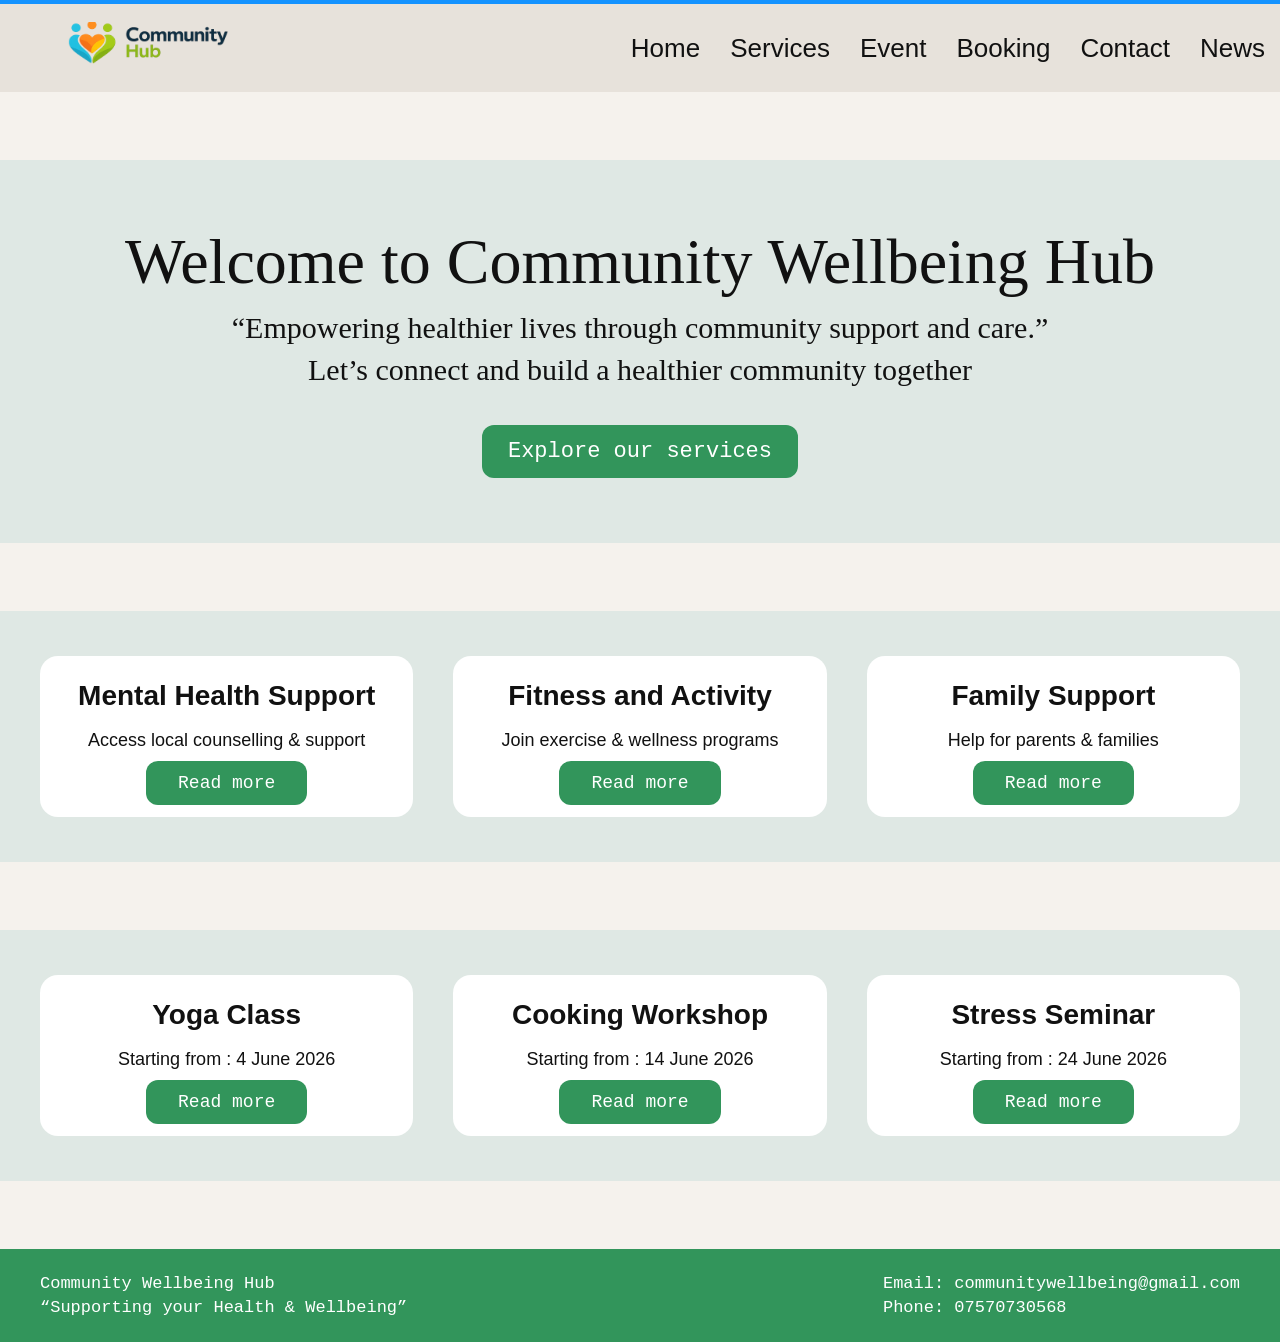
<file: index.html>
<!DOCTYPE html>
<html lang="en"> <!-- just defining the language as english -->
<head>
  <title>Community Wellbeing Hub</title>
  <meta charset="UTF-8"> 
  
  <meta name="viewport" content="width=device-width, initial-scale=1.0"> <!--making webiste workable in mobile as well -->
  <link rel="stylesheet" href="homepage.css" /> <!--connecting homepage file with its css file to import all styling-->
</head>
<body>
  <header class="fornavbar"> <!--starting with navbar section which is in the top of page-->
    <div class="logo-area"> <!-- describing class for logo where logo's image get in -->
      <img src="logo.png" alt="Community Hub Logo" class="logo" height="40" width="50"/> <!-- defining size for logo -->
    </div>

    <button class="hamburger" id="hamburger" aria-label="Toggle navigation">
      <span></span>
      <span></span>
      <span></span>
    </button>

    <nav class="navbar" id="main-navbar">
      <a href="index.html">Home</a> <!-- linking all the webpages with the button from navbar -->
      <a href="servicepage.html">Services</a>
      <a href="eventpage.html">Event</a>
      <a href="bookingpage.html">Booking</a>
      <a href="contactpage.html">Contact</a>
      <a href="newspage.html">News</a>
    </nav>
  </header>

  
  <section class="makinggap"></section> <!-- giving a space or a small gap between two sections -->

 
  <section class="hero">  <!-- now the main section of page i.e. hero section starts -->
    <div class="hero-content">  <!-- defining how the text looks in this section from class called "hero" -->
      <h1>Welcome to Community Wellbeing Hub</h1>  <!-- main headline of homepage -->
      <p>“Empowering healthier lives through community support and care.”</p>  <!-- simple intro line for the website -->
      <p>Let’s connect and build a healthier community together</p>
      <a href="servicepage.html" class="main-btn">Explore our services</a>  <!-- declaring the main button of page where its structure is 
                                                                defined from the class mentioned inside-->
    </div>
  </section>

  
  <section class="makinggap"></section>  <!-- This one will give space between section like it did earlier -->

  
  <section class="card-section"> <!-- creatinhg a section where i can put all those service card in a specfic section -->
    <div class="cards-container">
      <div class="card">
        <!-- creating three different cards step by step and adding some text and a button inside it -->
        <h3>Mental Health Support</h3>
        <p>Access local counselling & support</p>
        <a class="card-btn" href="servicepage.html">Read more</a> <!-- making the button clickable by inserting the class inside button -->
      </div>

      <div class="card">
        <h3>Fitness and Activity</h3>
        <p>Join exercise & wellness programs</p>
        <a class="card-btn" href="servicepage.html">Read more</a>
      </div>

      <div class="card">
        <h3>Family Support</h3>
        <p>Help for parents & families</p>
        <a class="card-btn" href="servicepage.html">Read more</a>
      </div>
    </div>
  </section>

  
  <section class="makinggap"></section><!-- Making another gap between two section -->

  
  <section class="card-section"> <!-- defining another section as my service section is over and now starting section for event -->
    <div class="cards-container"> <!-- defining cards structure in the same way I did in service section, so calling same class -->
      <div class="card">
        <h3>Yoga Class</h3>
        <p>Starting from : 4 June 2026</p>
               <a class="card-btn" href="eventpage.html">Read more</a>

      </div>

      <div class="card">
        <h3>Cooking Workshop</h3>
        <p>Starting from : 14 June 2026</p>
                     <a class="card-btn" href="eventpage.html">Read more</a>

      </div>

      <div class="card">
        <h3>Stress Seminar</h3>
        <p>Starting from : 24 June 2026</p>
                       <a class="card-btn" href="eventpage.html">Read more</a>

      </div>
    </div>
  </section>

  
  <section class="makinggap"></section> <!-- again putting another gap between sections -->

 
  <footer class="footer"> <!-- From here footer section starts -->
    <div class="footer-left"> <!-- First we are designing text for left hand side -->
      <p>Community Wellbeing Hub</p>
      <p>“Supporting your Health & Wellbeing”</p>
    </div>

    <div class="footer-right"> <!-- After completing left side, starting with right hand side of footer -->
      <p>Email: communitywellbeing@gmail.com</p>
      <p>Phone: 07570730568</p>
    </div>
  </footer>

  <script src="nav.js"></script> <!-- simple mobile navigation toggle script -->
</body>
</html>
</file>
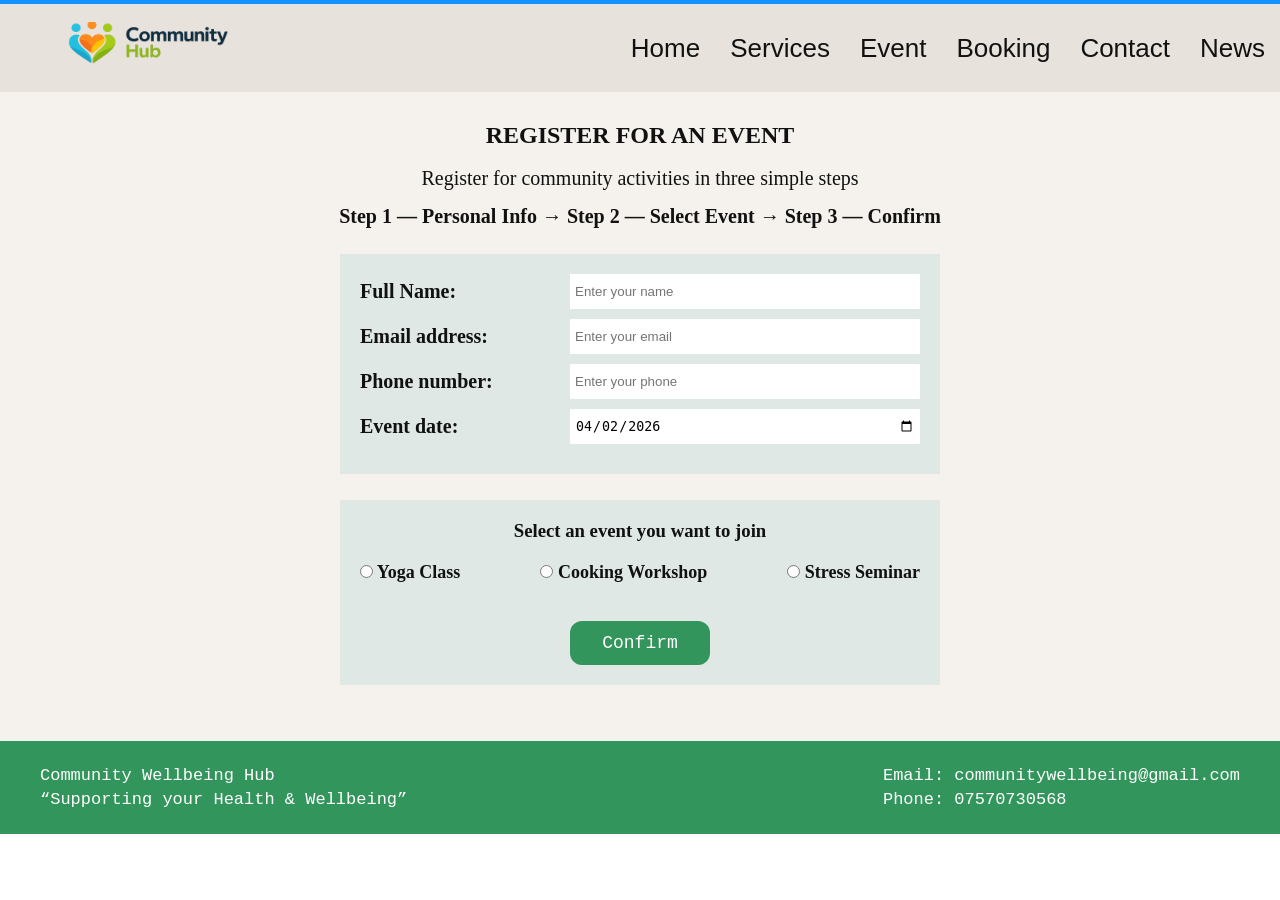
<file: bookingpage.html>
<!DOCTYPE html>
<html lang="en">
<head>
  <meta charset="UTF-8">
  <meta name="viewport" content="width=device-width, initial-scale=1.0">
  <title>Book an Event</title>

  <link rel="stylesheet" href="homepage.css">
  <link rel="stylesheet" href="bookingpage.css">
</head>
<body>

  <header class="fornavbar"> <!--navbar is same as in previous one-->
    <div class="logo-area">
      <img src="logo.png" class="logo" alt="Community Hub Logo">
    </div>

    <button class="hamburger" id="hamburger" aria-label="Toggle navigation" aria-expanded="false">
      <span></span>
      <span></span>
      <span></span>
    </button>

    <nav class="navbar" id="main-navbar">
      <a href="index.html">Home</a>
      <a href="servicepage.html">Services</a>
      <a href="eventpage.html">Event</a>
      <a href="bookingpage.html">Booking</a>
      <a href="contactpage.html">Contact</a>
      <a href="newspage.html">News</a>
    </nav>
  </header>

  <section class="bookmain"> <!--the whole section for booking starts-->
    <h2>REGISTER FOR AN EVENT</h2> <br><!--creating a header to inform viewer about booking-->
    <p class="booktext">Register for community activities in three simple steps</p> 
    <p class="stepsline">Step 1 — Personal Info → Step 2 — Select Event → Step 3 — Confirm</p> <!--showing steps with arrow symbol-->

    <!-- FORM BOX -->
    <div class="bookbox"> <!--calling the class and creating a form box-->

      <div class="formrow"> <!--the topinc and input boxes are created row by row with the style from class-->
        <label>Full Name:</label>
        <input type="text" id="name" placeholder="Enter your name">
      </div>

      <div class="formrow">
        <label>Email address:</label>
        <input type="email" placeholder="Enter your email">
      </div>

      <div class="formrow">
        <label>Phone number:</label>
        <input type="text" id="phone" placeholder="Enter your phone">
      </div>

      <div class="formrow">
        <label>Event date:</label>
        <input type="date" id="event-date" name="event-date" min="2026-04-02" value="2026-04-02">
      </div>
      </div>


    
    
    <div class="bookbox"> <!--after finishing all input section, time for choosing event-->

      <h3>Select an event you want to join</h3>

      <div class="radioarea"> <!--creating a option like interface so that a user can tick the one they want-->
        <label><input type="radio" name="event"> Yoga Class</label>
        <label><input type="radio" name="event"> Cooking Workshop</label>
        <label><input type="radio" name="event"> Stress Seminar</label>
      </div>

      <button class="card-btn nextbtn" id="confirm-btn">Confirm</button>

    </div>
 <!--just adding so that the page will cover whole desktop screen-->
  </section>

  

  <footer class="footer">
    <div>
      <p>Community Wellbeing Hub</p>
      <p>“Supporting your Health &amp; Wellbeing”</p>
    </div>

    <div>
      <p>Email: communitywellbeing@gmail.com</p>
      <p>Phone: 07570730568</p>
    </div>
  </footer>

  <script src="nav.js"></script>
  <script>
    document.addEventListener('DOMContentLoaded', function() { // getting buttons ready and allocating its id to variable
      const confirmBtn = document.getElementById('confirm-btn');
      const nameInput = document.getElementById('name');
      const phoneInput = document.getElementById('phone');

      confirmBtn.addEventListener('click', function(e) { //adding click event so that it exectutes after pressing button
        e.preventDefault(); // Prevent any default action

        const name = nameInput.value.trim(); // getting value from name and phone input box and removing extra spaces
        const phone = phoneInput.value.trim();

        // Validate name: only letters and spaces
        if (!/^[a-zA-Z\s]+$/.test(name)) { // making sure name only contains letters and spaces, if not show alert message and stop further execution
          alert('Please enter only text in name field');
          return;
        }

        // Validate phone: only numbers
        if (!/^\d+$/.test(phone)) { // got this regex code from chatgpt, it will check if the phone number contains only digits, if not show alert message and stop further execution
          alert('Please enter only number in phone number field');
          return;
        }

        // If both validations meet than showing the confirmation message below
        alert('Thankyou for submitting your details, you will shortly get confirmation in the provided email');
      });
    });
  </script>
</body>
</html>
</file>
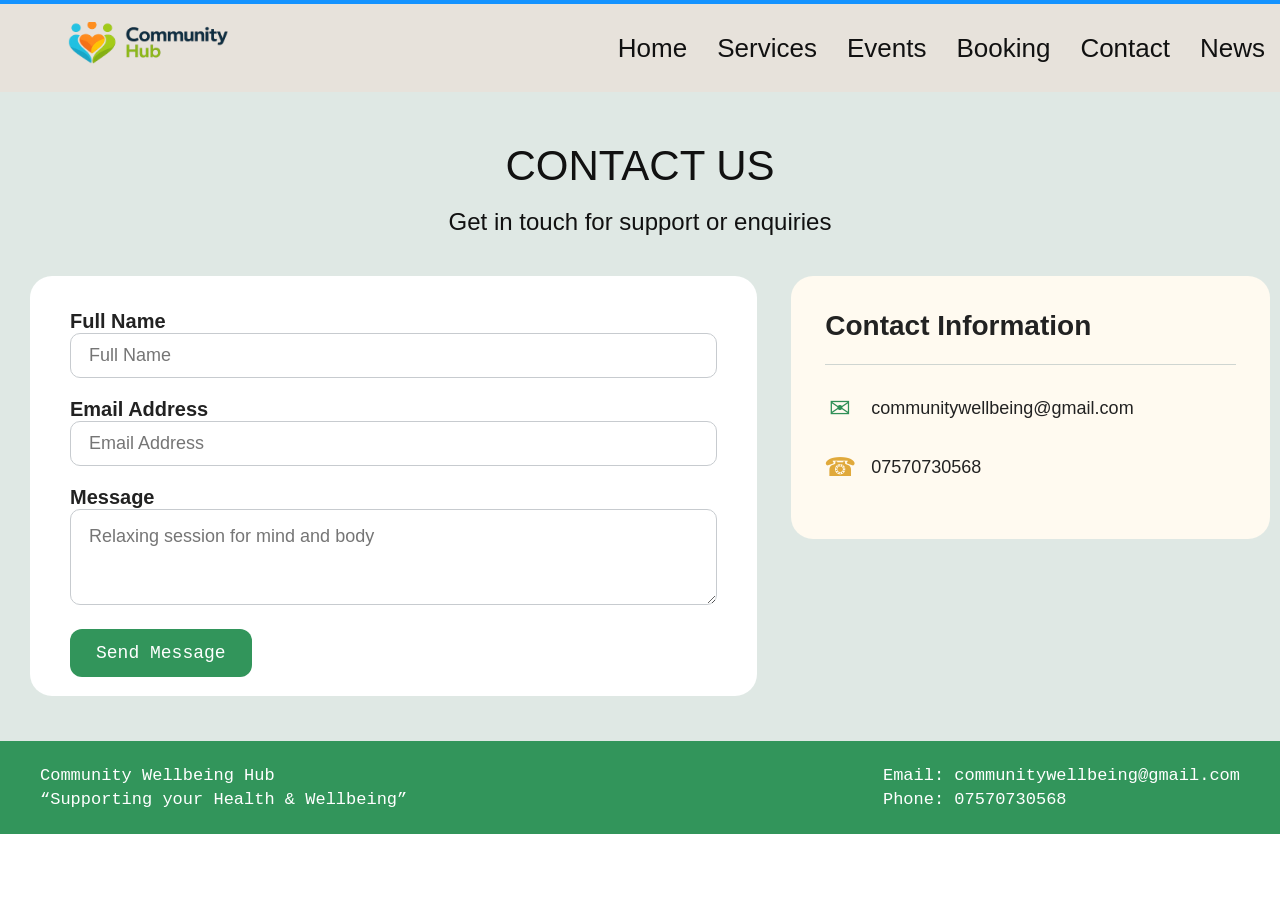
<file: contactpage.html>
<!DOCTYPE html>
<html lang="en">
<head>
  <meta charset="UTF-8">
  <meta name="viewport" content="width=device-width, initial-scale=1.0">
  <title>Contact Page</title>

  
  <link rel="stylesheet" href="homepage.css">
  <link rel="stylesheet" href="contactpage.css">
</head>
<body>

 
  <header class="fornavbar">
    <div class="logo-area">
      <img src="logo.png" alt="Community Hub Logo" class="logo">
    </div>

    <button class="hamburger" id="hamburger" aria-label="Toggle navigation" aria-expanded="false">
      <span></span>
      <span></span>
      <span></span>
    </button>

    <nav class="navbar" id="main-navbar">
      <a href="index.html">Home</a>
      <a href="servicepage.html">Services</a>
      <a href="eventpage.html">Events</a>
      <a href="bookingpage.html">Booking</a>
      <a href="contactpage.html">Contact</a>
      <a href="newspage.html">News</a>
    </nav>
  </header>


  <section class="wholecontactpart"> <!-- starting main region of this page-->
    <h1>CONTACT US</h1> <!-- top heading-->
    <p class="contacttext">Get in touch for support or enquiries</p>

    <div class="wrappingwholelement"> <!-- making sure all elements comes under same class-->

      
      <div class="contactformbox"> <!--starting left box and its element-->

        <div class="inputpart"> <!--one by one writing things to be written in contact text box-->
          <label for="fullname">Full Name</label>
          <input type="text" id="fullname" placeholder="Full Name"> <!--placeholder will decide what to show in box if it's empty-->
        </div>

        <div class="inputpart">
          <label for="email">Email Address</label>
          <input type="email" id="email" placeholder="Email Address">
        </div>

        <div class="inputpart">
          <label for="message">Message</label>
          <textarea id="message" placeholder="Relaxing session for mind and body"></textarea>
        </div>

        <button class="card-btn sendbtn">Send Message</button> <!--making button just for prototype purpose only, not clickable-->
      </div>

      <!-- right info box -->
      <div class="contactinfobox"> <!--this box will display few contact details-->
        <h2>Contact Information</h2>
        <hr>

        <div class="infolinewithsymbol"> <!--writing the contact information part and adding them in same class as we got to put symbol and code together-->
          <span class="icon emailicon">✉</span>
          <p>communitywellbeing@gmail.com</p>
        </div>

        <div class="infolinewithsymbol">
          <span class="icon phoneicon">☎</span>
          <p>07570730568</p>
        </div>
      </div>

    </div>
  </section>

  <!-- footer  same as in previous pages-->
  <footer class="footer">
    <div class="footer-left">
      <p>Community Wellbeing Hub</p>
      <p>“Supporting your Health &amp; Wellbeing”</p>
    </div>

    <div class="footer-right">
      <p>Email: communitywellbeing@gmail.com</p>
      <p>Phone: 07570730568</p>
    </div>
  </footer>

  <script src="nav.js"></script>
</body>
</html>
</file>
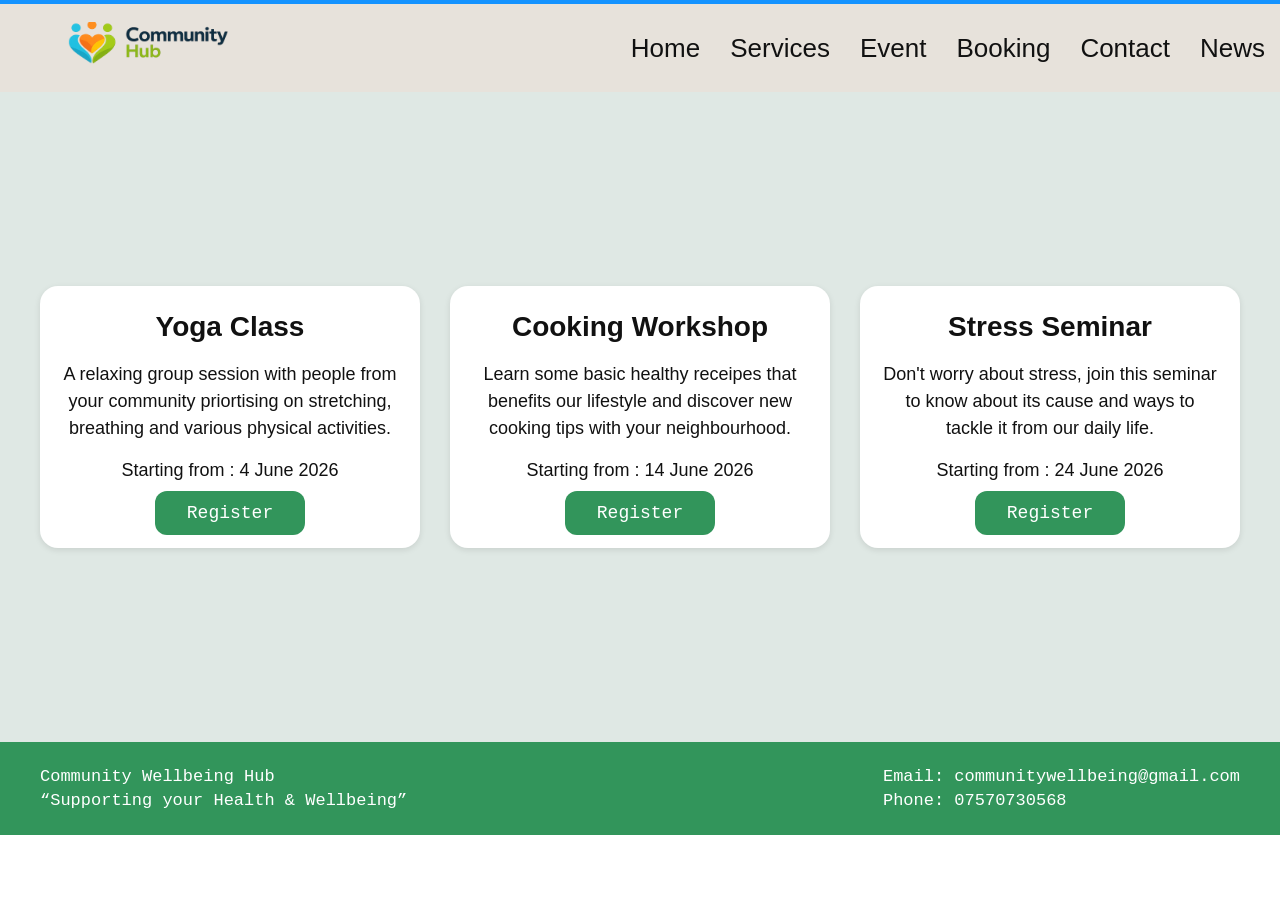
<file: eventpage.html>
<!DOCTYPE html>
<html lang="en">
<head>
  <meta charset="UTF-8">
  <meta name="viewport" content="width=device-width, initial-scale=1.0">
  <title>Event Page</title>

  <link rel="stylesheet" href="homepage.css">
  <link rel="stylesheet" href="eventpage.css"> <!--calling the styles from event.css-->
</head>
<body>

  <header class="fornavbar"> <!--navbar is same like it was in previous pages-->
    <div class="logo-area">
      <img src="logo.png" alt="Community Hub Logo" class="logo">
    </div>

    <button class="hamburger" id="hamburger" aria-label="Toggle navigation" aria-expanded="false">
      <span></span>
      <span></span>
      <span></span>
    </button>

    <nav class="navbar" id="main-navbar">
      <a href="index.html">Home</a>
      <a href="servicepage.html">Services</a>
      <a href="eventpage.html">Event</a>
      <a href="bookingpage.html">Booking</a>
      <a href="contactpage.html">Contact</a>
      <a href="newspage.html">News</a>
    </nav>
  </header>

 

  <section class="eventbackground"> <!--creating a spearate section beween navbar and footer to put event cards-->
    <div class="eventcards"> <!--adding card styles start from here, this one includes all three card-->

      <div class="eventcard"> <!--designing of each cards starts here, that specific class will style the specific event card-->
        <h3>Yoga Class</h3>
        <p class="event-info">
          
          A relaxing group session with people from your community priortising on stretching, breathing and various physical activities.
        </p>
        <p class="event-date">Starting from : 4 June 2026</p>
        <a href="bookingpage.html" class="card-btn">Register</a> <!--linking the button with booking page-->
      </div>

      <div class="eventcard"> <!--reusing the saem created class so that all cards looks similar-->
        <h3>Cooking Workshop</h3>
        <p class="event-info">
          
          Learn some basic healthy receipes that benefits our lifestyle and discover new cooking tips with your neighbourhood.
        </p>
        <p class="event-date">Starting from : 14 June 2026</p>
        <a href="bookingpage.html" class="card-btn">Register</a>
      </div>

      <div class="eventcard">
        <h3>Stress Seminar</h3>
        <p class="event-info">
          
          Don't worry about stress, join this seminar to know about its cause and ways to tackle it from our daily life.
        </p>
        <p class="event-date">Starting from : 24 June 2026</p>
        <a href="bookingpage.html" class="card-btn">Register</a>
      </div>

    </div>
    
  </section>

  

  <footer class="footer"><!--footer is same like it was in previous pages-->
    <div>
      <p>Community Wellbeing Hub</p>
      <p>“Supporting your Health &amp; Wellbeing”</p>
    </div>

    <div>
      <p>Email: communitywellbeing@gmail.com</p>
      <p>Phone: 07570730568</p>
    </div>
  </footer>

</body>
  <script src="nav.js"></script>
</html>
</file>
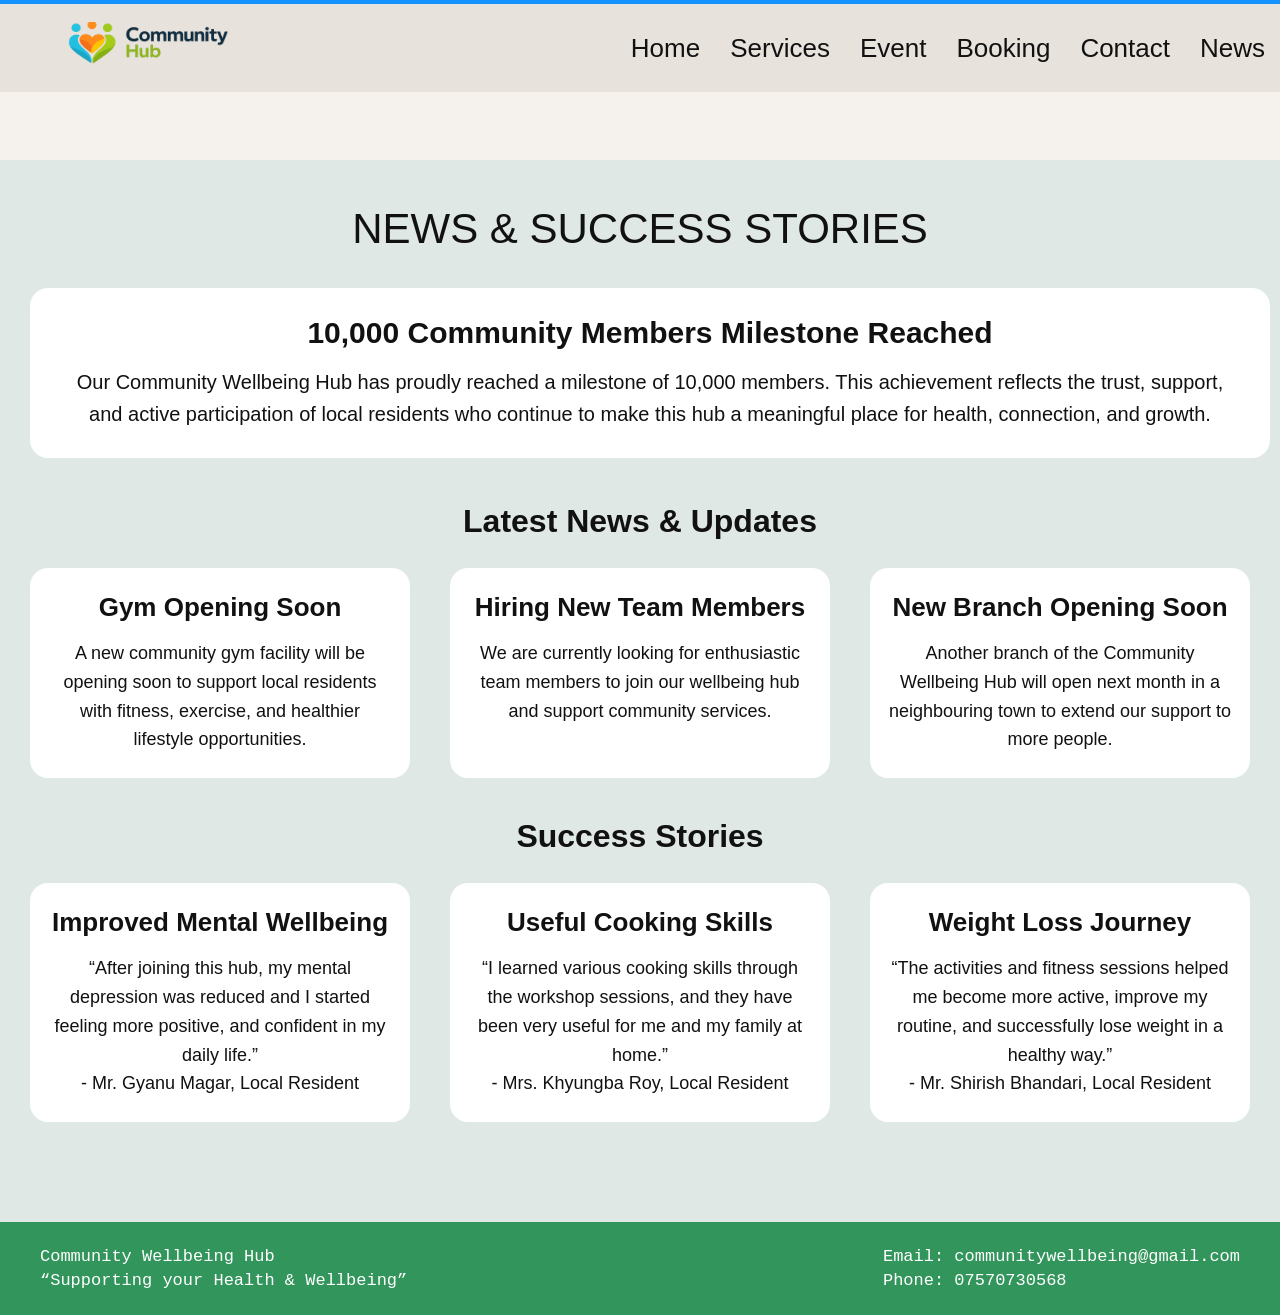
<file: newspage.html>
<!DOCTYPE html>
<html lang="en">
<head>
  <title>News & Success Stories</title>
  <meta charset="UTF-8">
  <meta name="viewport" content="width=device-width, initial-scale=1.0">
  <link rel="stylesheet" href="homepage.css">
  <link rel="stylesheet" href="newspage.css">
</head>
<body>

  <header class="fornavbar">
    <div class="logo-area">
      <img src="logo.png" alt="Community Hub Logo" class="logo" height="40" width="50">
    </div>

    <button class="hamburger" id="hamburger" aria-label="Toggle navigation">
      <span></span>
      <span></span>
      <span></span>
    </button>

    <nav class="navbar" id="main-navbar">
      <a href="index.html">Home</a>
      <a href="servicepage.html">Services</a>
      <a href="eventpage.html">Event</a>
      <a href="bookingpage.html">Booking</a>
      <a href="contactpage.html">Contact</a>
      <a href="newspage.html">News</a>
    </nav>
  </header>

  <section class="makinggap"></section>

  <section class="news-main">
    <h1>NEWS & SUCCESS STORIES</h1>

    <div class="highlight-box">
      <h2>10,000 Community Members Milestone Reached</h2>
      <p>
        Our Community Wellbeing Hub has proudly reached a milestone of 10,000 members.
        This achievement reflects the trust, support, and active participation of local residents
        who continue to make this hub a meaningful place for health, connection, and growth.
      </p>
    </div>

    <h2 class="section-title">Latest News & Updates</h2>

    <div class="news-cards">
      <div class="news-card">
        <h3> Gym Opening Soon</h3>
        <p>
          A new community gym facility will be opening soon to support local residents with fitness,
          exercise, and healthier lifestyle opportunities.
        </p>
      </div>

      <div class="news-card">
        <h3>Hiring New Team Members</h3>
        <p>
          We are currently looking for enthusiastic team members to join our wellbeing hub
          and support community services.
        </p>
      </div>

      <div class="news-card">
        <h3>New Branch Opening Soon</h3>
        <p>
          Another branch of the Community Wellbeing Hub will open next month in a neighbouring town
          to extend our support to more people.
        </p>
      </div>
    </div>

    <h2 class="section-title">Success Stories</h2>

    <div class="news-cards">
      <div class="news-card">
        <h3>Improved Mental Wellbeing</h3>
        <p>
          “After joining this hub, my mental depression was reduced and I started feeling more positive,
           and confident in my daily life.”<br> - Mr. Gyanu Magar, Local Resident
        </p>
      </div>

      <div class="news-card">
        <h3>Useful Cooking Skills</h3>
        <p>
          “I learned various cooking skills through the workshop sessions, and they have been very useful
          for me and my family at home.” <br> - Mrs. Khyungba Roy, Local Resident
        </p>
      </div>

      <div class="news-card">
        <h3>Weight Loss Journey</h3>
        <p>
          “The activities and fitness sessions helped me become more active, improve my routine,
          and successfully lose weight in a healthy way.” <br> - Mr. Shirish Bhandari, Local Resident
        </p>
      </div>
    </div>
  </section>

  <footer class="footer">
    <div class="footer-left">
      <p>Community Wellbeing Hub</p>
      <p>“Supporting your Health &amp; Wellbeing”</p>
    </div>

    <div class="footer-right">
      <p>Email: communitywellbeing@gmail.com</p>
      <p>Phone: 07570730568</p>
    </div>
  </footer>

  <script src="nav.js"></script>
</body>
</html>
</file>
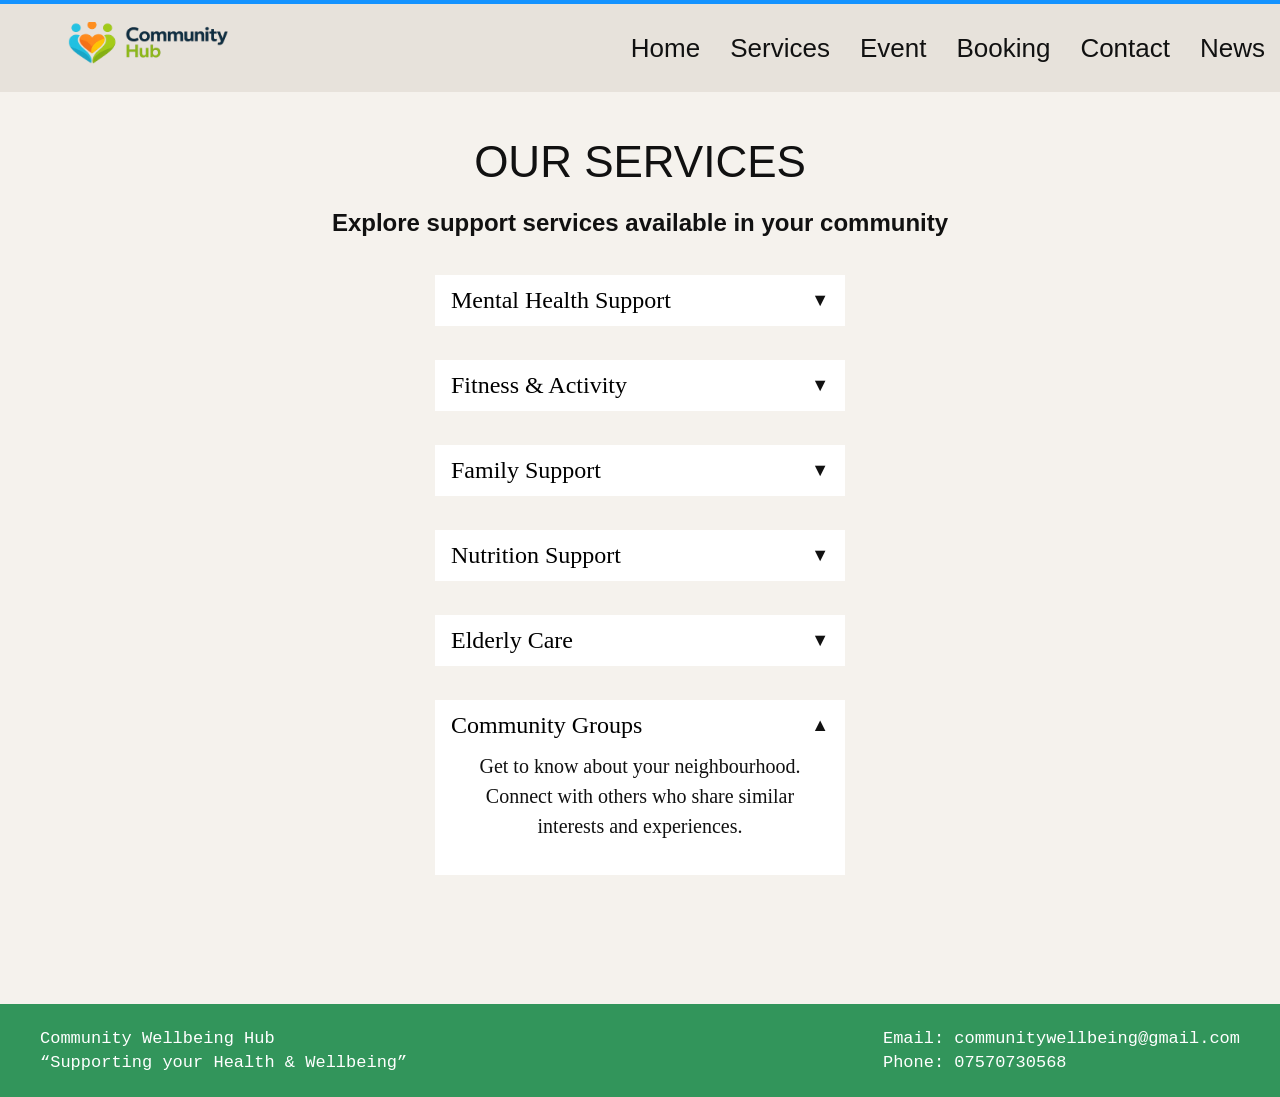
<file: servicepage.html>
<!DOCTYPE html>
<html lang="en"> <!-- just defining the language as english -->
<head>
  <title>Community Wellbeing Hub</title>
  <meta charset="UTF-8"> 
  <meta name="viewport" content="width=device-width, initial-scale=1.0"> <!--making webiste workable in mobile as well -->
  <link rel="stylesheet" href="homepage.css" /> <!--connecting homepage file with its css file to import all styling-->
  <link rel="stylesheet" href="servicepage.css"> <!--importing all styles from service.css-->
</head>
<body>
  <header class="fornavbar"> <!--starting with navbar section which is in the top of page-->
    <div class="logo-area"> <!-- describing class for logo where logo's image get in -->
      <img src="logo.png" alt="Community Hub Logo" class="logo" height="40" width="50"/> <!-- defining size for logo -->
    </div>

    <button class="hamburger" id="hamburger" aria-label="Toggle navigation" aria-expanded="false">
      <span></span>
      <span></span>
      <span></span>
    </button>

    <nav class="navbar" id="main-navbar">
      <a href="index.html">Home</a> <!-- linking all the webpages with the button from navbar -->
      <a href="servicepage.html">Services</a>
      <a href="eventpage.html">Event</a>
      <a href="bookingpage.html">Booking</a>
      <a href="contactpage.html">Contact</a>
      <a href="newspage.html">News</a>
    </nav>
  </header>

<section class="mainarea"> <!--main accordion section of service page starts from here-->
    <h1>OUR SERVICES</h1> <!--delcaring heading of page-->
    <p class="forsubtext">Explore support services available in your community</p> <!--adding some subtext-->

    <div class="accordion-wrap">

      <div class="accordion-item">
        <button class="accordion-title">
          <span>Mental Health Support</span>
          <span class="arrow">▼</span>
        </button>
        <div class="accordion-content">
          <p>Get help from local counsellors, emotional guidance, and advice to improve your wellbeing.</p>
          
        </div>
      </div>

      <div class="accordion-item">
        <button class="accordion-title">
          <span>Fitness &amp; Activity</span>
          <span class="arrow">▼</span>
        </button>
        <div class="accordion-content">
          <p>Join exercise programs and other physical activities to maintain physical health and improve your daily lifestyle.</p>
          
        </div>
      </div>

      <div class="accordion-item">
        <button class="accordion-title">
          <span>Family Support</span>
          <span class="arrow">▼</span>
        </button>
        <div class="accordion-content">
          <p>Receive support for family-related needs including parenting advice, childcare guidance, and family wellbeing.</p>
          
        </div class="acoordion-wrap"> <!--this one will held all items together-->
      </div>

      <div class="accordion-item"> <!--starting with the first accordion item-->
        <button class="accordion-title"> <!--making the title clickable by calling the function-->
          <span>Nutrition Support</span>
          <span class="arrow">▼</span> <!--keeping the arrow icon is closed form-->
        </button>
        <div class="accordion-content"> <!--keeping the content hidden by default-->
          <p>Get professional advice on balanced diet and healthy eating from our qualified nutritionist to improve your overall health.</p>
          
        </div>
      </div>

      <div class="accordion-item"> <!--the same thing has been repeated on all six services-->
        <button class="accordion-title">
          <span>Elderly Care</span>
          <span class="arrow">▼</span>
        </button>
        <div class="accordion-content">
          <p>Dedicated services for elderly people including daily care and community engagement activities.</p>
          
        </div>
      </div>

      <div class="accordion-item active">
        <button class="accordion-title">
          <span>Community Groups</span>
          <span class="arrow">▲</span>
        </button>
        <div class="accordion-content show">
          <p> Get to know about your neighbourhood. Connect with others who share similar interests and experiences.</p>
          
        </div>
      </div>

    </div>
  </section>
  <footer class="footer"> <!-- From here footer section starts -->
    <div class="footer-left"> <!-- First we are designing text for left hand side -->
      <p>Community Wellbeing Hub</p>
      <p>“Supporting your Health & Wellbeing”</p>
    </div>

    <div class="footer-right"> <!-- After completing left side, starting with right hand side of footer -->
      <p>Email: communitywellbeing@gmail.com</p>
      <p>Phone: 07570730568</p>
    </div>
  </footer>

  <script src="nav.js"></script> 
  <script src="servicepage.js"></script> <!--calling the script for service page-->
  <!-- simple mobile navigation toggle script -->
</body>
</html>
</file>
<file: homepage.css>
* {  /* making sure that default spacing for all elements is 0 */
  margin: 0;
  padding: 0;
  box-sizing: border-box;
}

body { /* defining the style of whole body part of homepage */
  font-family: Georgia, serif; /* defining font for all words in body parts but maybe some exception */
  background-color: #ffffff; /* defining background color as white for default body part*/
  color: #111; /* Defining color of text inside the homepage*/
}


.fornavbar { /*this part will create a style for the navbar which is on top of page*/
  width: 100%; /* defining length so that it covers whole deskptop screen*/
  background-color: #e7e2db; /* defining specific background colour for navbar as default colour of whole page is white*/
  border-top: 4px solid #1493ff; /* adding a border between website and browser's interface to differentiate its existence*/
  display: flex; /* it will make sure the logo stays inside navbar*/
  justify-content: space-between; /* will make sure that elements of left be at left along with right one*/
  align-items: center; /* it will vertically put elements in middle*/
  padding: 18px 0px; /* defines iner spacing for the elements in navbar*/
  padding-right: 15px;
}

.logo-area {
  display: flex; /* makes logo and text side by side and avoid disturbance*/
  align-items: center; /* put the logo in center vertically*/
  gap: 0px; /* removing the gap between logo and text*/
}

.logo {
  width: 300px; /* defining width of logo's image*/
  height: 52px; /* likewise defining the height of logo*/
  object-fit: cover;  /* make sure logo will cover whole navbar space */
}

.hamburger {
  display: none;
  background: transparent;
  border: 0;
  cursor: pointer;
  padding: 10px;
  margin-left: 12px;
  flex-direction: column;
  gap: 5px;
}
.hamburger:focus,
.hamburger:focus-visible,
.hamburger.open {
  border-color: #060606;
  box-shadow: 0 0 0 2px rgba(241, 42, 3, 0.2);
}
.hamburger span {
  display: block;
  width: 24px;
  height: 2px;
  background-color: #111;
  border-radius: 1px;
}

.navbar {
  display: flex; /* makes sure that elemnts in navar is align in a row*/
  gap: 30px; /* this is the gap between elements of RHS of navbar*/
}

.navbar a {
  text-decoration: none; /* removes the underline from menu's element as it shows udnerline coz it is a links*/
  color: #111; /* defining colour of text in navbar*/
  font-size: 26px; /* defining font size of text*/
  font-family: Arial, sans-serif; /* defining font style for that text*/
  transition: 0.3s ease; /* estimate time for button to react after pointer gets on it*/
}

.navbar a:hover { /* defining the characteristics of hover*/
  color: #2f8f57; /* defining which colour the text changes into after it gets hovered by pointer*/
}


.makinggap { /* defining the gap between the section */
  height: 68px; /* defining how long the height be*/
  background-color: #f5f2ed; /* filling color in that gap*/
}


.hero { /* here the styling for hero section starts*/
  background-color: #dfe8e4; /* putting background of hero section as light green-grey*/
  padding: 65px 20px; /* defining the spacing between elements of hero space, 65px is for top-bottom and 20px is for left-right*/
  text-align: center; /* putting all text in the center*/
}

.hero-content h1 { /* styling the heading of hero section*/
  font-size: 64px; 
  font-weight: normal; /* making sure text doesn't look too heavy*/
  margin-bottom: 12px; /* spacing the main heading from sub heading/text*/
}

.hero-content p { /* defining style of subtext from hero section*/
  font-size: 30px;
  margin-bottom: 8px; /* spacing between subtext and button which is right below that text*/
}

.main-btn { /* styling the big main button of herosection*/
  margin-top: 30px; /* putting some space between the button and subtext which is above that button*/
  background-color: #32955b;
  color: white;
  border: none; /* avoiding any button around the button*/
  border-radius: 12px; /* curving the corners so that button looks rounded*/
  padding: 14px 26px; /* defining inner spacing in that button*/
  font-size: 22px;
  font-family: "Courier New", monospace;
  cursor: pointer; /* changing the shape of pointer when*/
  transition: 0.3s ease;
  text-decoration: none;      /* removes underline */
  display: inline-block;      /* makes it behave like a button */
  text-align: center;         /* centers text inside button */
}

.main-btn:hover { /* changing colour of the button while hovering*/
  background-color: #267648;
}


.card-section { /* from here the styling of cad section begins*/
  background-color: #dfe8e4;
  padding: 45px 40px; /* maintaining space between cards and whole card section area from top-bottom and right-left*/
}

.cards-container { /* styling for the card containing section*/
  max-width: 1300px; /* making it wide sothat it looks clean*/
  margin: auto; /* make all card in center automatically*/
  display: flex; /* helps to fit all cards in a same row*/
  grid-template-columns: repeat(3, 1fr);
  gap: 40px; /* spacing between cards in card section*/
}

.card { /* styling for the card*/
  background-color: #ffffff;
  width: 100%; /* declaring width of each card so that it fits on a row*/
  min-width: 280px; /* prevents card from becoming too small as width is declarde from % so it may be small based on full width */
  border-radius: 18px; /* makes the corners of each card wounded*/
  text-align: center; /* making text in center*/
  padding: 24px 18px; /* spacing of elements inside the card from card's border*/
}

.card h3 { /* styling the text of card headings*/
  font-size: 28px;
  margin-bottom: 18px; /* separating the text from the subtext below it*/
  font-family: Arial, sans-serif;
  font-weight: 700;
}

.card p { /* styling subtext of card*/
  font-size: 18px;
  margin-bottom: 22px; /* putting some space between button and subtext */
  font-family: Arial, sans-serif;
}

.card-btn { /* styling the button that is located inside each card*/
  background-color: #32955b;
  color: white;
  border: none;
  text-decoration: none;
  border-radius: 12px; /* giving button a round shape by altering its radius*/
  padding: 12px 32px; /* declaring the position of card from all side*/
  font-size: 18px;
  font-family: "Courier New", monospace;
  cursor: pointer; /* changing the symbol of button like before */
  transition: 0.3s ease; /*  will say after how many time interval the hovering works*/
}

.card-btn:hover { /* changing the color of button when it is hovered*/
  background-color: #267648;
}


.footer { /* styling the footer of the webpage */
  background-color: #32955b;
  color: white;
  display: flex; /* making all the elements of footer in a same row*/
  justify-content: space-between;
  align-items: center;
  padding: 20px 40px; /* adding some space to the elements of footer from all sides*/
  font-family: "Courier New", monospace;
}

.footer p { /* for the text written inside footer */
  font-size: 17px;
  margin: 5px 0;
}
/* ================= MOBILE RESPONSIVE ================= */
/* ================= FINAL MOBILE OVERRIDE ================= */
@media screen and (max-width: 768px) {
  html,
  body {
    width: 100%;
    overflow-x: hidden;
  }

  * {
    max-width: 100%;
    box-sizing: border-box;
  }

  img {
    max-width: 100%;
    height: auto;
    display: block;
  }

  .fornavbar {
    flex-direction: column;
    align-items: center;
    justify-content: center;
    gap: 12px;
    padding: 14px 14px;
  }

  .logo-area {
    width: 100%;
    justify-content: center;
  }

  .logo {
    width: min(220px, 75vw) !important;
    height: auto !important;
    object-fit: contain;
  }

  .hamburger {
    display: flex;
    align-items: center;
    justify-content: center;
  }

  .navbar {
    width: 100%;
    flex-wrap: wrap;
    justify-content: center;
    gap: 14px 18px;
    display: none;
    flex-direction: column;
  }

  .navbar.open {
    display: flex;
  }

  .navbar a {
    font-size: 18px;
    line-height: 1.3;
  }

  .makinggap {
    height: 22px;
  }

  .hero {
    padding: 34px 16px;
  }

  .hero-content h1 {
    font-size: 30px;
    line-height: 1.2;
    word-break: break-word;
  }

  .hero-content p {
    font-size: 18px;
    line-height: 1.5;
  }

  .main-btn {
    width: 100%;
    max-width: 260px;
    font-size: 17px;
    padding: 12px 18px;
    margin-top: 20px;
  }

  .card-section {
    padding: 24px 14px;
  }

  .cards-container {
    display: flex;
    flex-direction: column;
    gap: 18px;
    max-width: 100%;
  }

  .card {
    width: 100%;
    min-width: 0;
    padding: 20px 16px;
  }

  .card h3 {
    font-size: 22px;
    line-height: 1.3;
  }

  .card p {
    font-size: 16px;
    line-height: 1.5;
  }

  .card-btn {
    display: inline-block;
    width: 100%;
    max-width: 220px;
    font-size: 16px;
    padding: 12px 18px;
  }

  .footer {
    flex-direction: column;
    text-align: center;
    gap: 12px;
    padding: 18px 14px;
  }

  .footer-left,
  .footer-right {
    width: 100%;
  }

  .footer p {
    font-size: 15px;
    line-height: 1.5;
    word-break: break-word;
  }
}
</file>
<file: bookingpage.css>
.bookmain { /* this class will specify whole booking space*/
  background-color: #f5f2ed; /*this one will specify background colour of booking space*/
  text-align: center; /*centers all the text in booking space*/
  padding: 30px 20px; /* adds space inside section from top-bottom and right-left*/
}

.hamburger {
  display: none;
  background: transparent;
  border: 0;
  cursor: pointer;
  padding: 10px;
  flex-direction: column;
  gap: 5px;
}


.hamburger span {
  display: block;
  width: 24px;
  height: 2px;
  background-color: #111;
  border-radius: 1px;
}

.navbar.open {
  display: flex;
}



.bookmain h1 { /*main heading for booking space*/
  font-size: 35px;
  margin-bottom: 15px; /*adds space below the heading text*/
}

.booktext { /* styling for the subtext below */
  font-size: 20px; 
  margin-bottom: 15px; /* the gap between subtext and the line below*/
}

.stepsline { /*styling for the flow line of text*/
  font-size: 20px;
  margin-bottom: 25px; /*get space below the subtext*/
  font-weight: bold;
}

.bookbox { /*this will style the whole input box of form*/
  width: 600px;
  background-color: #dfe8e4;
  margin: 26px auto; /*add space between top-bottom and centers the box horizontally*/
  padding: 20px; /*this is the inner spacing of box*/
}

.formrow { /*designs the rows inside form box*/
  display: flex;  /*make sure that label and input in one row*/
  justify-content: space-between; /*put label to left and input section to right*/
  align-items: center;  /*align both items in center*/
  margin-bottom: 10px; /*stes constant gap between each row*/
}

.formrow label {  /*styling label part from the form box*/
  font-size: 20px;
  font-weight: bold;
}

.formrow input { /*styling input part from the form box*/
  width: 350px; /*setting width of input box*/
  height: 35px; /*similarly setting height*/
  padding: 5px; /*make sure that there is inner space betwen text and box*/
  border: none; /*removes the default border*/
  outline: none; /*removes the default outline shown on click*/
}

.radioarea {  /*styling the event options*/
  display: flex; /*making all options in a row*/
  justify-content: space-between; /*spreads all options with equal*/
  margin: 20px 0; /*add some space on top-bottom of options*/
  font-size: 18px;
  font-weight: bold;
}

.nextbtn {
  margin-top: 18px; /*gap between button and options*/
}
/* ================= MOBILE RESPONSIVE ================= */
/* ================= FINAL MOBILE OVERRIDE ================= */
@media screen and (max-width: 768px) {
  html,
  body {
    width: 100%;
    overflow-x: hidden;
  }

  .bookmain {
    padding: 24px 14px !important;
  }

  .ntg {
    height: 5px !important;
  }

  .bookmain h1 {
    font-size: 28px;
    line-height: 1.2;
    word-break: break-word;
  }

  .booktext {
    font-size: 17px;
    line-height: 1.5;
  }

  .stepsline {
    font-size: 16px;
    line-height: 1.6;
  }

  .bookbox {
    width: 100% !important;
    max-width: 100% !important;
    margin: 18px auto !important;
    padding: 18px 14px !important; 
  }

  .formrow {
    display: flex;
    flex-direction: column;
    align-items: flex-start;
    gap: 8px;
    margin-bottom: 14px;
  }

  .formrow label {
    font-size: 17px;
    line-height: 1.4;
  }

  .formrow input {
    width: 100% !important;
    height: 42px !important;
    font-size: 16px;
  }

  .radioarea {
    display: flex;
    flex-direction: column;
    align-items: flex-start;
    gap: 12px;
    font-size: 16px;
  }

  .radioarea label {
    line-height: 1.5;
  }

  .nextbtn {
    width: 100%;
    max-width: 220px;
    margin-top: 14px !important;
    font-size: 16px;
    padding: 12px 18px;
  }

  .hamburger {
    display: flex;
    align-items: center;
    justify-content: center;
  }

  .navbar {
    display: none;
    flex-direction: column;
    align-items: center;
    gap: 14px;
    width: 100%;
    margin-top: 10px;
  }

  .navbar.open {
    display: flex;
  }
}
</file>
<file: contactpage.css>
.wholecontactpart { /*this class will cover whole section of conatct page below navbar */
  background-color: #dfe8e4; /* setting the color of contact page like previous one*/
  padding: 50px 30px 45px 30px; /* allocating spcae inside section from all four sides*/
  text-align: center; /* putting all those text in center */
}

.wholecontactpart h1 { /* starting the heading part*/
  font-size: 42px;
  font-family: Arial, sans-serif;
  font-weight: normal; /* it will make the text looks normal, as h1 will make everything bold*/
  margin-bottom: 18px; /* giving some gap between subtext and the heading one */
}

.contacttext { /* design the subtext*/
  font-size: 24px;
  font-family: Arial, sans-serif;
  margin-bottom: 40px; /* giving gap between boxes and subtext*/
}

.wrappingwholelement { /* wrapping both boxes in same field*/
  width: 1240px; /* allocating total width for box areas*/
  margin: 0 auto; /* making margin 0 will make the whole layout horizontally */
  display: flex; /*  flex means to align those elemnts of pages in same line*/
  justify-content: space-between;  /* gives gap between filling box and contaxt box*/
  align-items: flex-start; /* aligning boxes from top*/
  gap: 34px; /* gap between two boxes*/
}

.contactformbox { /* this one is for the box where client will fill information*/
  width: 745px;
  height: 420px;
  background-color: #ffffff;
  border-radius: 22px; /*curving the corner of boxes*/
  padding: 34px 40px 36px 40px; /* inner spacing of the box*/
  text-align: left; 
  
}

.inputpart { /* for all the lines where input fields are there */
  margin-bottom: 20px;  /* space between each input element*/
}

.inputpart label { /* design for the text in label*/
  font-size: 20px;
  font-family: Arial, sans-serif;
  font-weight: bold;
  margin-bottom: 12px;
  color: #222;
}

.inputpart input { /* designing the text field where information are asked*/
  width: 100%; /* making it same as width of box*/
  height: 45px;
  border: 1px solid #c7cbcf; /*giving thickness for the lines of text box */
  border-radius: 10px;
  padding: 0 18px; /* inner horizontal spacing for the text box*/
  font-size: 18px;
  font-family: Arial, sans-serif;
  color: #333;
  background-color: #ffffff;
}

.inputpart textarea { /* this one is for the exact place where client will put messages*/
  width: 100%;
  height: 96px;
  border: 1px solid #c7cbcf;
  border-radius: 10px;
  padding: 16px 18px;
  font-size: 18px;
  font-family: Arial, sans-serif;
  color: #333;
  background-color: #ffffff;
  
}

.sendbtn { /* for the button in the form box*/
 
  padding: 14px 26px; /* giving perfect size for button*/
  font-size: 18px;
}

.contactinfobox { /* now the second boc designing starts*/
  width: 490px;
  background-color: floralwhite;
  border-radius: 22px;
  padding: 34px 34px 28px 34px; /* giving inner spacing to that box so that its shape looks good*/
  text-align: left;
  
}

.contactinfobox h2 { /* heading of that contact box*/
  font-size: 28px;
  font-family: Arial, sans-serif;
  margin-bottom: 22px;
  color: #222;
}

.contactinfobox hr { /* for smal line isnide the box*/
  border: none; /* removing default border that shows in text*/
  border-top: 1px solid #cfd5d1;
  margin-bottom: 28px;
}

.infolinewithsymbol { /* for all the info rows in box */
  display: flex;
  align-items: center; /* centers element vertically*/
  gap: 16px; /* giving space between text and icon*/
  margin-bottom: 28px; /* space between each rows*/
}

.infolinewithsymbol p { /* text inside contact box */
  font-size: 18px;
  font-family: Arial, sans-serif;
  color: #222;
  margin: 0; /* removig all default margin*/
}

.icon {
  display: inline-flex; /* makes sure both icons align with text next to it  */
  align-items: center; /* centering icon vertically*/
  justify-content: center; /* centering element horizontally*/
  font-size: 26px;
  width: 30px; /* giving exact width for alignment*/
}

.emailicon {
  color: #2f8f57;
}

.phoneicon {
  color: #e0a93b;
}
/* ================= MOBILE RESPONSIVE ================= */
/* ================= FINAL MOBILE OVERRIDE ================= */
@media screen and (max-width: 768px) {
  html,
  body {
    width: 100%;
    overflow-x: hidden;
  }

  .wholecontactpart {
    padding: 28px 14px !important;
  }

  .wholecontactpart h1 {
    font-size: 30px;
    line-height: 1.2;
  }

  .contacttext {
    font-size: 18px;
    line-height: 1.5;
    margin-bottom: 22px !important;
  }

  .wrappingwholelement {
    width: 100% !important;
    display: flex;
    flex-direction: column;
    gap: 18px;
  }

  .contactformbox,
  .contactinfobox {
    width: 100% !important;
    min-width: 0 !important;
  }

  .contactformbox {
    height: auto !important;
    padding: 20px 16px !important;
  }

  .contactinfobox {
    padding: 22px 16px !important;
  }

  .contactinfobox h2 {
    font-size: 22px;
    line-height: 1.3;
  }

  .inputpart {
    margin-bottom: 16px;
  }

  .inputpart label {
    display: block;
    font-size: 17px;
    margin-bottom: 8px;
  }

  .inputpart input,
  .inputpart textarea {
    width: 100% !important;
    font-size: 16px;
  }

  .inputpart input {
    height: 42px;
    padding: 0 14px;
  }

  .inputpart textarea {
    height: 100px;
    padding: 12px 14px;
    resize: vertical;
  }

  .sendbtn {
    width: 100%;
    max-width: 220px;
    font-size: 16px;
    padding: 12px 18px;
  }

  .infolinewithsymbol {
    align-items: flex-start;
    gap: 10px;
    margin-bottom: 18px;
  }

  .infolinewithsymbol p {
    font-size: 16px;
    line-height: 1.5;
    word-break: break-word;
  }

  .icon {
    font-size: 20px;
    width: 22px;
    flex-shrink: 0;
    margin-top: 2px;
  }
}
</file>
<file: eventpage.css>
.eventbackground {
  background-color: #dfe8e4; 
  padding: 194px 0; /* making space above and below the cards, ignoreing sides*/
}

.eventcards {
  width: 1200px;
  margin: 0 auto; /* helps to put card in a center automatically */
  display: flex; /* uses flexlayout and make all card aligned*/
  justify-content: space-between; /* will align each card evenly in a row*/
  gap: 30px; /* this is the space between each cards*/
}

.eventcard { /* all of the functionality same as from the service.css*/
  width: 32%;
  background-color: #ffffff;
  border-radius: 18px;
  text-align: center;
  padding: 25px 20px;
  box-shadow: 0 2px 6px rgba(0, 0, 0, 0.1);
  min-height: 260px;
}


.eventcard h3 {
  font-size: 28px;
  margin-bottom: 18px;
  font-family: Arial, sans-serif;
  font-weight: 700; /* making heading look like heading by maming it bold*/
}

.event-info {
  font-size: 18px;
  line-height: 1.5; /* making info text from all page look of same gap*/
  margin-bottom: 18px;
  font-family: Arial, sans-serif;
}

.event-date {
  font-size: 18px;
  margin-bottom: 22px;
  font-family: Arial, sans-serif;
}
/* ================= MOBILE RESPONSIVE ================= */
/* ================= FINAL MOBILE OVERRIDE ================= */
@media screen and (max-width: 768px) {
  html,
  body {
    width: 100%;
    overflow-x: hidden;
  }

  .eventbackground {
    padding: 24px 14px !important;
  }

  .eventcards {
    width: 100% !important;
    margin: 0 auto !important;
    display: flex;
    flex-direction: column;
    gap: 18px;
  }

  .eventcard {
    width: 100% !important;
    min-width: 0 !important;
    padding: 20px 16px !important;
    min-height: auto !important;
  }

  .eventcard h3 {
    font-size: 22px;
    line-height: 1.3;
  }

  .event-info,
  .event-date {
    font-size: 16px;
    line-height: 1.5;
    word-break: break-word;
  }

  .eventcard .card-btn {
    display: inline-block;
    width: 100%;
    max-width: 220px;
    padding: 12px 18px;
    font-size: 16px;
  }
}
</file>
<file: newspage.css>
.news-main {
  background-color: #dfe8e4;
  text-align: center;
  padding: 45px 30px 60px 30px;
}

.news-main h1 {
  font-size: 42px;
  font-family: Arial, sans-serif;
  font-weight: normal;
  margin-bottom: 35px;
}

.highlight-box {
  width: 1240px;
  margin: 0 auto 45px auto;
  background-color: #ffffff;
  border-radius: 18px;
  padding: 28px 30px;
  text-align: center;
}

.highlight-box h2 {
  font-size: 30px;
  font-family: Arial, sans-serif;
  margin-bottom: 16px;
}

.highlight-box p {
  font-size: 20px;
  font-family: Arial, sans-serif;
  line-height: 1.6;
}

.section-title {
  font-size: 32px;
  font-family: Arial, sans-serif;
  font-weight: bold;
  margin-bottom: 28px;
  margin-top: 18px;
}

.news-cards {
  max-width: 1300px;
  margin: 0 auto 40px auto;
  display: flex;
  gap: 40px;
}

.news-card {
  background-color: #ffffff;
  width: 100%;
  min-width: 280px;
  border-radius: 18px;
  text-align: center;
  padding: 24px 18px;
}

.news-card h3 {
  font-size: 26px;
  margin-bottom: 16px;
  font-family: Arial, sans-serif;
  font-weight: 700;
}

.news-card p {
  font-size: 18px;
  line-height: 1.6;
  font-family: Arial, sans-serif;
}

@media screen and (max-width: 768px) {
  .news-main {
    padding: 30px 14px 40px 14px;
  }

  .news-main h1 {
    font-size: 30px;
    line-height: 1.2;
    margin-bottom: 24px;
  }

  .highlight-box {
    width: 100%;
    margin: 0 auto 28px auto;
    padding: 20px 16px;
  }

  .highlight-box h2 {
    font-size: 22px;
    line-height: 1.3;
  }

  .highlight-box p {
    font-size: 16px;
    line-height: 1.5;
  }

  .section-title {
    font-size: 24px;
    margin-bottom: 18px;
    margin-top: 10px;
  }

  .news-cards {
    flex-direction: column;
    gap: 18px;
    margin-bottom: 28px;
  }

  .news-card {
    width: 100%;
    min-width: 0;
    padding: 20px 16px;
  }

  .news-card h3 {
    font-size: 22px;
    line-height: 1.3;
  }

  .news-card p {
    font-size: 16px;
    line-height: 1.5;
  }
}
</file>
<file: servicepage.css>
.mainarea { /* styling beigns for main service section*/
  background-color: #f5f2ed; /*adding color for whole background page*/
  text-align: center; /*trying to keep everything in center*/
  padding: 45px 20px 95px 20px; /*adding some space from all sides of service section*/
}

.mainarea h1 { /*styling for the main heading of service page*/
  font-size: 44px;
  font-family: Arial, sans-serif;
  font-weight: normal;
  margin-bottom: 22px; /*adding some gap between heading and subtext*/
}

.forsubtext {  /*styling the subtext below heading*/
  font-size: 24px;
  font-family: Arial, sans-serif;
  font-weight: bold;
  margin-bottom: 38px;
}

.accordion-wrap { /*wrapper holding all sections of accrodion*/
  width: 410px; /*allocating width of whole all accordion*/
  margin: 0 auto; /*centering the accordion automatically*/
}

.accordion-item { /*refers to each box of accordion*/
  background-color: #ffffff;
  margin-bottom: 34px; /*gap between two accordion items*/
}

.accordion-title { /*styling each title of accordion*/
  width: 100%;
  background-color: #ffffff;
  border: none;
  padding: 12px 16px; /*giving space from all sides*/
  font-size: 24px;
  font-family: Georgia, serif;
  cursor: pointer; /*changing the symbol of pointer*/
  display: flex; /*making title and arrow aligned*/
  justify-content: space-between;
  align-items: center;
}

.arrow { /*styling that small arrow icons*/
  font-size: 18px;
  color: #111;
}

.accordion-content { /*styling text written inside each accordion item*/
  display: none;
  background-color: #ffffff;
  padding: 0 20px 18px 20px;
  text-align: center;
}

.accordion-content.show { /*this one executes when accordion is open, visible and make content looks like a block*/
  display: block;
}

.accordion-content p { /*styling text of all hidden content*/
  font-size: 20px;
  font-family: Georgia, serif;
  line-height: 1.5;
  margin-bottom: 16px;
}



@media screen and (max-width: 768px) { /*this part execute is screenm size is less than 768px*/
  .mainarea { /*reducing padding for small screen*/
    padding: 30px 14px 45px 14px;
  }

  .mainarea h1 { /*decreasing font size for small screens step by step from all way*/
    font-size: 30px;
    line-height: 1.2;
  }

  .forsubtext {
    font-size: 18px;
    line-height: 1.5;
    margin-bottom: 25px;
  }

  .accordion-wrap {
    width: 100%;
    max-width: 360px;
  }

  .accordion-item {
    margin-bottom: 18px;
  }

  .accordion-title {
    font-size: 20px;
    padding: 12px 14px;
  }

  .accordion-content {
    padding: 0 14px 16px 14px;
  }

  .accordion-content p {
    font-size: 17px;
  }

  .learn-btn {
    width: 100%;
    max-width: 220px;
  }
}
@media screen and (max-width: 768px) { 
  html,
  body {
    width: 100%;
    overflow-x: hidden; /*prevent horizintal scrolling on mobile screen*/
  }

  .mainbackground {
    padding: 24px 14px !important; /* reducing padding from small screens*/
  }

  .okok {
    width: 100% !important;
    margin: 0 auto !important;
    display: flex;
    flex-direction: column; /*aligning items in a clumn as mobile can't fit everything vertically*/
    gap: 18px;
  }

  .lala {
    width: 100% !important;
    min-width: 0 !important;
    margin-bottom: 0 !important; 
    padding: 20px 16px !important;
    min-height: auto !important;
  }

  .lala h3 {
    font-size: 22px;
    line-height: 1.3;
  }

  .lala p {
    font-size: 16px;
    line-height: 1.5;
    word-break: break-word; /*make sure long words get broken and don't overflow in a long line*/
  }
}
</file>
